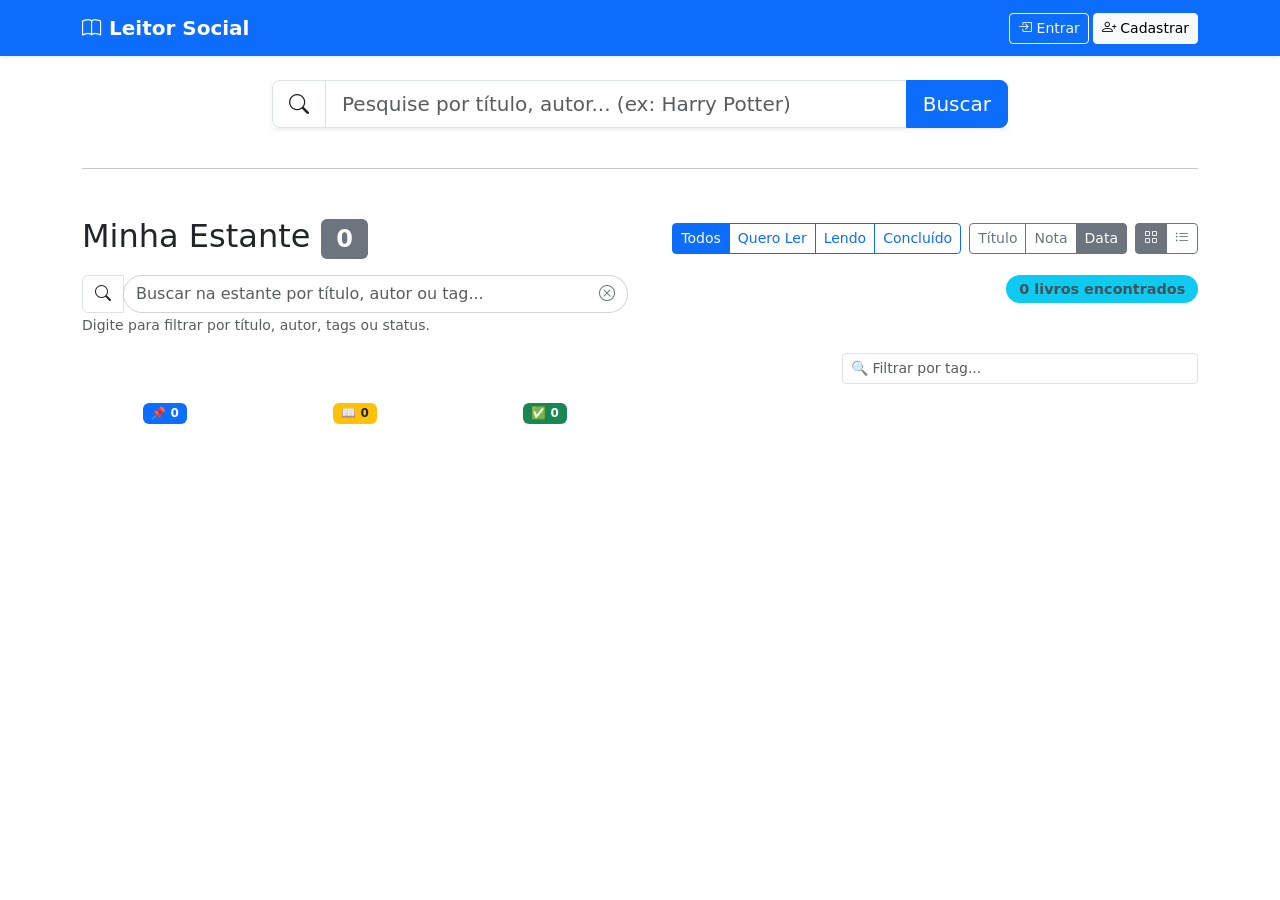
<file: public/index.html>
<!DOCTYPE html>
<html lang="pt-BR">
<head>
    <meta charset="UTF-8">
    <meta name="viewport" content="width=device-width, initial-scale=1.0">
    <title>Leitor Social - Os Melhores Livros na palma da mão</title>
    <link href="https://cdn.jsdelivr.net/npm/bootstrap@5.3.0/dist/css/bootstrap.min.css" rel="stylesheet">
    <link rel="stylesheet" href="https://cdn.jsdelivr.net/npm/bootstrap-icons@1.10.0/font/bootstrap-icons.css">
    <link rel="stylesheet" href="https://cdnjs.cloudflare.com/ajax/libs/font-awesome/6.4.0/css/all.min.css">
    <link rel="stylesheet" href="style.css">
</head>
<body>
    <!-- Navbar -->
    <nav class="navbar navbar-expand-lg navbar-dark bg-primary shadow-sm">
        <div class="container">
            <a class="navbar-brand fw-bold" href="#">
                <i class="bi bi-book"></i> Leitor Social
            </a>
            <div class="ms-auto d-flex align-items-center" id="auth-buttons">
                <button class="btn btn-outline-light btn-sm me-1" id="btn-login" data-bs-toggle="modal" data-bs-target="#authModal">
                    <i class="bi bi-box-arrow-in-right"></i> Entrar
                </button>
                <button class="btn btn-light btn-sm" id="btn-register" data-bs-toggle="modal" data-bs-target="#authModal">
                    <i class="bi bi-person-plus"></i> Cadastrar
                </button>
            </div>
            <div id="user-info" class="d-none align-items-center">
                <!-- ===== CLUBES - AGORA DENTRO DO USUÁRIO LOGADO ===== -->
                <a href="groups.html" class="btn btn-outline-light btn-sm me-2">
                    <i class="bi bi-people"></i> Clubes
                </a>
                <a href="profile.html" class="btn btn-outline-light btn-sm me-2" id="btn-profile">
                    <i class="bi bi-person"></i> Perfil
                </a>
                <span class="text-light me-2" id="user-name-display"></span>
                <button class="btn btn-danger btn-sm" id="btn-logout">
                    <i class="bi bi-box-arrow-right"></i> Sair
                </button>
            </div>
        </div>
    </nav>

    <div class="container my-4">
        <!-- Busca -->
        <div class="row justify-content-center">
            <div class="col-md-8">
                <div class="input-group input-group-lg mb-3 shadow-sm">
                    <span class="input-group-text bg-white"><i class="bi bi-search"></i></span>
                    <input type="text" class="form-control" id="search-input" placeholder="Pesquise por título, autor... (ex: Harry Potter)">
                    <button class="btn btn-primary" id="search-btn">Buscar</button>
                </div>
                <div id="search-results" class="row row-cols-1 row-cols-md-3 g-4"></div>
            </div>
        </div>

        <!-- ========== RECOMENDAÇÕES PARA VOCÊ ========== -->
        <div class="row mt-4" id="recommendations-section" style="display: none;">
            <div class="col-12">
                <div class="card shadow-sm border-0" style="background: #f8f9fa;">
                    <div class="card-body">
                        <h5 class="card-title">
                            <i class="bi bi-lightbulb text-warning"></i> Recomendações para você
                            <small class="text-muted ms-2" id="recommendations-based-on"></small>
                        </h5>
                        <div id="recommendations-loading" class="text-center py-3">
                            <div class="spinner-border text-primary" role="status">
                                <span class="visually-hidden">Carregando...</span>
                            </div>
                        </div>
                        <div id="recommendations-list" class="row row-cols-1 row-cols-md-2 row-cols-lg-4 g-3"></div>
                        <div id="recommendations-empty" class="text-center text-muted py-3 d-none">
                            <i class="bi bi-emoji-frown"></i> Nenhuma recomendação disponível.
                        </div>
                    </div>
                </div>
            </div>
        </div>

        <!-- ========== MINHA ESTANTE ========== -->
        <hr class="my-5">

        <div class="d-flex justify-content-between align-items-center mb-3 flex-wrap">
            <h2 class="mb-0">
                <i class="bi bi-shelf"></i> Minha Estante
                <span class="badge bg-secondary" id="book-count">0</span>
            </h2>
            <div class="d-flex gap-2 flex-wrap">
                <!-- Filtros de status -->
                <div class="btn-group" role="group" aria-label="Filtros de status">
                    <button class="btn btn-outline-primary btn-sm active" data-filter="all">Todos</button>
                    <button class="btn btn-outline-primary btn-sm" data-filter="want_to_read">Quero Ler</button>
                    <button class="btn btn-outline-primary btn-sm" data-filter="reading">Lendo</button>
                    <button class="btn btn-outline-primary btn-sm" data-filter="finished">Concluído</button>
                </div>
                <!-- Ordenação -->
                <div class="btn-group" role="group" aria-label="Ordenação">
                    <button class="btn btn-outline-secondary btn-sm" data-sort="title">Título</button>
                    <button class="btn btn-outline-secondary btn-sm" data-sort="rating">Nota</button>
                    <button class="btn btn-outline-secondary btn-sm active" data-sort="date">Data</button>
                </div>
                <!-- Layout -->
                <div class="btn-group" role="group" aria-label="Layout">
                    <button class="btn btn-outline-secondary btn-sm active" data-layout="grid" title="Grade">
                        <i class="bi bi-grid"></i>
                    </button>
                    <button class="btn btn-outline-secondary btn-sm" data-layout="list" title="Lista">
                        <i class="bi bi-list-ul"></i>
                    </button>
                </div>
            </div>
        </div>

        <!-- ===== BUSCA AVANÇADA NA ESTANTE ===== -->
        <div class="row mb-3">
            <div class="col-md-6">
                <div class="input-group">
                    <span class="input-group-text bg-white"><i class="bi bi-search"></i></span>
                    <input type="text" class="form-control" id="search-library" placeholder="Buscar na estante por título, autor ou tag...">
                    <button class="btn btn-outline-secondary" id="clear-search-btn" type="button">
                        <i class="bi bi-x-circle"></i>
                    </button>
                </div>
                <small class="text-muted">Digite para filtrar por título, autor, tags ou status.</small>
            </div>
            <div class="col-md-6 text-md-end mt-2 mt-md-0">
                <span id="filtered-count" class="badge bg-info">0 livros encontrados</span>
            </div>
        </div>

        <!-- Filtro por tags -->
        <div class="row mb-3">
            <div class="col-md-4 ms-auto">
                <input type="text" id="filter-tags" class="form-control form-control-sm" placeholder="🔍 Filtrar por tag...">
            </div>
        </div>

        <!-- Resumo de contagem por status -->
        <div class="row text-center mb-3" id="status-summary">
            <div class="col-4 col-md-2"><span class="badge bg-primary">📌 <span id="count-want_to_read">0</span></span></div>
            <div class="col-4 col-md-2"><span class="badge bg-warning text-dark">📖 <span id="count-reading">0</span></span></div>
            <div class="col-4 col-md-2"><span class="badge bg-success">✅ <span id="count-finished">0</span></span></div>
        </div>

        <div id="my-library" class="row g-4"></div>
        <div id="library-empty" class="text-center text-muted py-5 d-none">
            <i class="bi bi-archive" style="font-size: 3rem;"></i>
            <p class="mt-3">Sua estante está vazia. Busque livros acima!</p>
        </div>
    </div>

    <!-- Modal de Autenticação -->
    <div class="modal fade" id="authModal" tabindex="-1">
        <div class="modal-dialog">
            <div class="modal-content">
                <div class="modal-header">
                    <h5 class="modal-title" id="authModalLabel">Entrar</h5>
                    <button type="button" class="btn-close" data-bs-dismiss="modal"></button>
                </div>
                <div class="modal-body">
                    <form id="auth-form">
                        <div id="register-fields" class="d-none">
                            <div class="mb-3">
                                <label for="reg-name" class="form-label">Nome</label>
                                <input type="text" class="form-control" id="reg-name" placeholder="Seu nome completo" required>
                            </div>
                        </div>
                        <div class="mb-3">
                            <label for="auth-email" class="form-label">Email</label>
                            <input type="email" class="form-control" id="auth-email" placeholder="seu@email.com" required>
                        </div>
                        <div class="mb-3">
                            <label for="auth-password" class="form-label">Senha</label>
                            <input type="password" class="form-control" id="auth-password" placeholder="Mínimo 6 caracteres" required>
                        </div>
                        <div id="auth-error" class="text-danger mb-2"></div>
                        <button type="submit" class="btn btn-primary w-100" id="auth-submit-btn">Entrar</button>
                    </form>
                </div>
            </div>
        </div>
    </div>

    <!-- Modal de Avaliação/Resenha -->
    <div class="modal fade" id="reviewModal" tabindex="-1">
        <div class="modal-dialog modal-lg">
            <div class="modal-content">
                <div class="modal-header">
                    <h5 class="modal-title"><i class="bi bi-pencil-square"></i> Avaliar Livro</h5>
                    <button type="button" class="btn-close" data-bs-dismiss="modal"></button>
                </div>
                <div class="modal-body">
                    <input type="hidden" id="review-user-book-id">

                    <div class="row">
                        <div class="col-md-6 mb-3">
                            <label class="form-label">Status</label>
                            <select class="form-select" id="review-status">
                                <option value="want_to_read">📌 Quero Ler</option>
                                <option value="reading">📖 Lendo</option>
                                <option value="finished">✅ Concluído</option>
                            </select>
                        </div>
                        <div class="col-md-6 mb-3">
                            <label class="form-label">Nota (1 a 5)</label>
                            <input type="number" class="form-control" id="review-rating" min="1" max="5" placeholder="Ex: 5">
                        </div>
                    </div>

                    <div class="row">
                        <div class="col-md-6 mb-3">
                            <label class="form-label">Data de Início</label>
                            <input type="date" class="form-control" id="review-started-at">
                        </div>
                        <div class="col-md-6 mb-3">
                            <label class="form-label">Data de Término</label>
                            <input type="date" class="form-control" id="review-finished-at">
                        </div>
                    </div>

                    <div class="mb-3">
                        <label class="form-label">Tags/Gêneros (separados por vírgula)</label>
                        <input type="text" class="form-control" id="review-tags" placeholder="Ex: Ficção, Fantasia, Romance">
                        <small class="text-muted">Use vírgulas para separar múltiplas tags.</small>
                    </div>

                    <div class="mb-3">
                        <label class="form-label">Resenha</label>
                        <textarea class="form-control" id="review-text" rows="3" placeholder="O que você achou deste livro?"></textarea>
                    </div>

                    <button class="btn btn-success w-100" id="save-review-btn">
                        <i class="bi bi-check-circle"></i> Salvar Alterações
                    </button>
                </div>
            </div>
        </div>
    </div>

    <!-- Toast (notificações) -->
    <div class="position-fixed bottom-0 end-0 p-3" style="z-index: 1050">
        <div id="liveToast" class="toast align-items-center border-0" role="alert" aria-live="assertive" aria-atomic="true">
            <div class="d-flex">
                <div class="toast-body" id="toast-message"></div>
                <button type="button" class="btn-close me-2 m-auto" data-bs-dismiss="toast" aria-label="Fechar"></button>
            </div>
        </div>
    </div>

    <script src="https://cdn.jsdelivr.net/npm/bootstrap@5.3.0/dist/js/bootstrap.bundle.min.js"></script>
    <script src="app.js"></script>
</body>
</html>
</file>
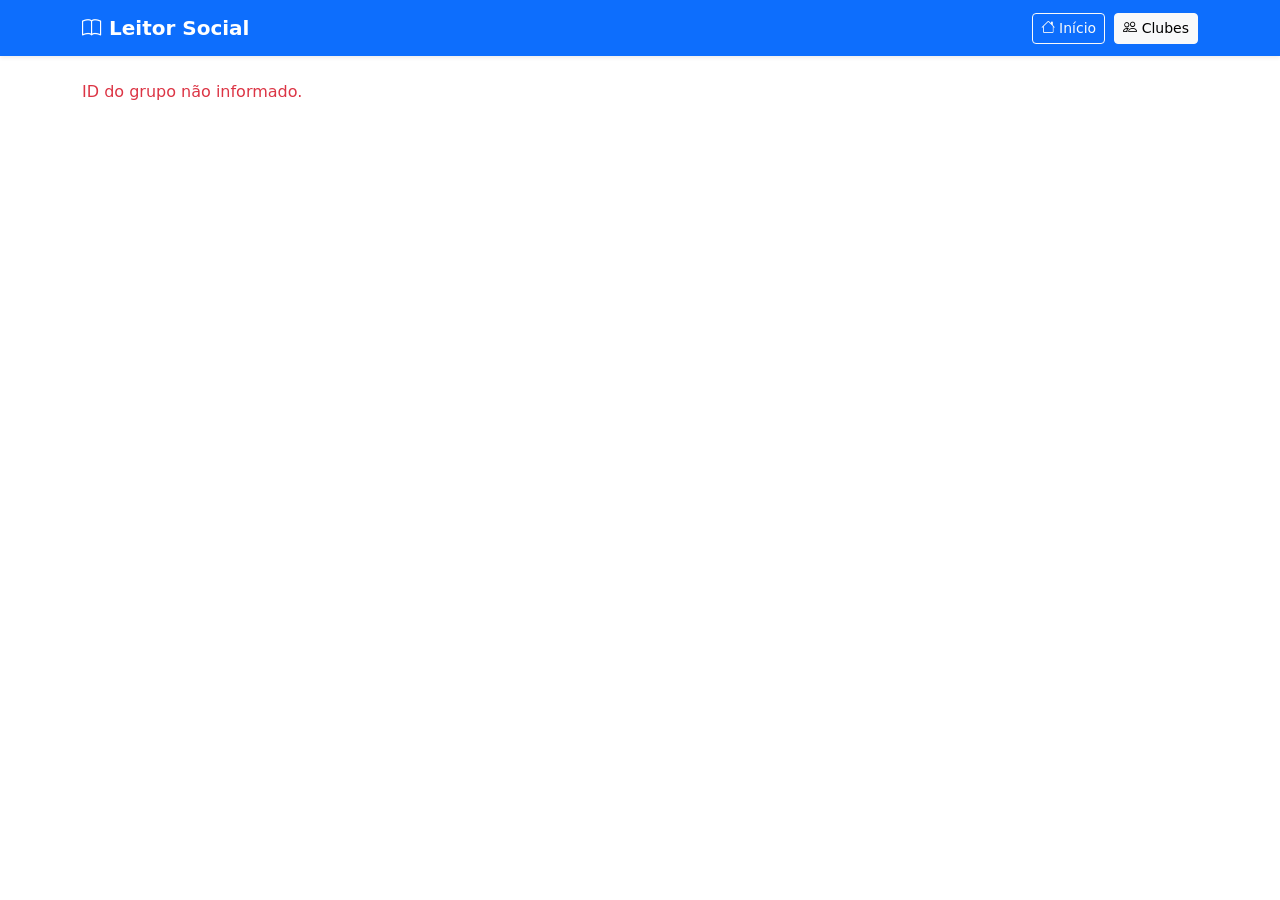
<file: public/group.html>
<!DOCTYPE html>
<html lang="pt-BR">
<head>
    <meta charset="UTF-8">
    <meta name="viewport" content="width=device-width, initial-scale=1.0">
    <title>Clube de Leitura</title>
    <link href="https://cdn.jsdelivr.net/npm/bootstrap@5.3.0/dist/css/bootstrap.min.css" rel="stylesheet">
    <link rel="stylesheet" href="https://cdn.jsdelivr.net/npm/bootstrap-icons@1.10.0/font/bootstrap-icons.css">
    <link rel="stylesheet" href="style.css">
</head>
<body>
    <nav class="navbar navbar-expand-lg navbar-dark bg-primary shadow-sm">
        <div class="container">
            <a class="navbar-brand fw-bold" href="index.html">
                <i class="bi bi-book"></i> Leitor Social
            </a>
            <div class="ms-auto">
                <a href="index.html" class="btn btn-outline-light btn-sm me-1">
                    <i class="bi bi-house"></i> Início
                </a>
                <a href="groups.html" class="btn btn-light btn-sm">
                    <i class="bi bi-people"></i> Clubes
                </a>
            </div>
        </div>
    </nav>

    <div class="container my-4">
        <div id="group-details">
            <div class="text-center py-5 text-muted">Carregando...</div>
        </div>
    </div>

    <!-- Modal para buscar e adicionar livros -->
    <div class="modal fade" id="addBookModal" tabindex="-1">
        <div class="modal-dialog modal-lg">
            <div class="modal-content">
                <div class="modal-header">
                    <h5 class="modal-title"><i class="bi bi-plus-circle"></i> Adicionar Livro ao Clube</h5>
                    <button type="button" class="btn-close" data-bs-dismiss="modal"></button>
                </div>
                <div class="modal-body">
                    <div class="input-group mb-3">
                        <input type="text" class="form-control" id="search-book-input" placeholder="Buscar livro por título ou autor...">
                        <button class="btn btn-primary" id="search-book-btn">Buscar</button>
                    </div>
                    <div id="search-book-results" class="row row-cols-1 row-cols-md-2 g-3">
                        <div class="col-12 text-center text-muted">Digite algo para buscar.</div>
                    </div>
                    <div id="add-book-error" class="text-danger mt-2"></div>
                </div>
            </div>
        </div>
    </div>

    <script src="https://cdn.jsdelivr.net/npm/bootstrap@5.3.0/dist/js/bootstrap.bundle.min.js"></script>
    <script>
        // ============================================================
        // VARIÁVEIS GLOBAIS
        // ============================================================
        let currentGroupId = null;
        let searchTimeout = null;

        // ============================================================
        // CARREGAR DETALHES DO GRUPO
        // ============================================================
        async function loadGroup() {
            const params = new URLSearchParams(window.location.search);
            const groupId = params.get('id');
            if (!groupId) {
                document.getElementById('group-details').innerHTML = '<div class="text-danger">ID do grupo não informado.</div>';
                return;
            }
            currentGroupId = groupId;

            try {
                const res = await fetch(`../api/groups.php?id=${groupId}`, { credentials: 'include' });
                const group = await res.json();
                if (group.error) {
                    document.getElementById('group-details').innerHTML = `<div class="text-danger">${group.error}</div>`;
                    return;
                }

                // Renderiza página completa
                document.getElementById('group-details').innerHTML = `
                    <div class="card shadow-sm">
                        <div class="card-body">
                            <div class="d-flex justify-content-between align-items-start">
                                <div>
                                    <h2>${group.name}</h2>
                                    <p>${group.description || 'Sem descrição'}</p>
                                </div>
                                ${group.is_member ? `<button class="btn btn-success btn-sm" data-bs-toggle="modal" data-bs-target="#addBookModal"><i class="bi bi-plus-circle"></i> Adicionar Livro</button>` : ''}
                            </div>
                            <div class="d-flex gap-3 mb-3">
                                <span class="badge bg-secondary"><i class="bi bi-people"></i> ${group.member_count} membros</span>
                                <span class="badge bg-info"><i class="bi bi-book"></i> ${group.book_count} livros</span>
                                ${group.is_member ? '<span class="badge bg-success">Você é membro</span>' : ''}
                            </div>
                            <p class="text-muted">Criado por ${group.creator_name} · Código: <code>${group.join_code}</code></p>
                            ${!group.is_member ? `<button class="btn btn-success" onclick="joinGroup(${group.id})">Entrar no Clube</button>` : ''}
                            ${group.is_member ? `<button class="btn btn-danger" onclick="leaveGroup(${group.id})">Sair do Clube</button>` : ''}
                            <hr>
                            <h5>Membros</h5>
                            <ul class="list-unstyled">
                                ${group.members.map(m => `
                                    <li><i class="bi bi-person"></i> ${m.name} ${m.role === 'admin' ? '(Admin)' : ''}</li>
                                `).join('')}
                            </ul>
                            <hr>
                            <h5>Livros do Clube</h5>
                            <div id="group-books-list" class="row row-cols-1 row-cols-md-2 g-3">
                                ${group.books.length === 0 ? '<div class="col-12 text-muted">Nenhum livro adicionado ainda.</div>' : 
                                group.books.map(b => `
                                    <div class="col">
                                        <div class="card h-100">
                                            <img src="${b.thumbnail}" class="card-img-top" style="height:150px;object-fit:contain;background:#f8f9fa;padding:8px;">
                                            <div class="card-body">
                                                <h6>${b.title}</h6>
                                                <p class="small text-muted">${b.authors}</p>
                                                <span class="badge bg-secondary">${b.status}</span>
                                                ${group.is_member ? `<button class="btn btn-danger btn-sm float-end" onclick="removeBookFromGroup(${group.id}, ${b.id})"><i class="bi bi-trash"></i></button>` : ''}
                                            </div>
                                        </div>
                                    </div>
                                `).join('')}
                            </div>
                            <hr>
                            <h5>Discussões</h5>
                            <div id="group-discussions">
                                ${group.discussions.length === 0 ? '<p class="text-muted">Nenhuma discussão ainda.</p>' :
                                group.discussions.map(d => `
                                    <div class="border-bottom py-2">
                                        <strong>${d.user_name}</strong>
                                        <p>${d.message}</p>
                                        <small class="text-muted">${new Date(d.created_at).toLocaleString()}</small>
                                    </div>
                                `).join('')}
                            </div>
                            ${group.is_member ? `
                            <hr>
                            <h5>Nova Discussão</h5>
                            <form id="discuss-form">
                                <div class="mb-2">
                                    <textarea class="form-control" id="discuss-message" rows="2" placeholder="Escreva sua mensagem..."></textarea>
                                </div>
                                <button type="submit" class="btn btn-primary btn-sm">Enviar</button>
                            </form>
                            ` : ''}
                        </div>
                    </div>
                `;

                // Listener para o formulário de discussão
                document.getElementById('discuss-form')?.addEventListener('submit', async function(e) {
                    e.preventDefault();
                    const message = document.getElementById('discuss-message').value.trim();
                    if (!message) return;
                    await sendDiscussion(group.id, message);
                    document.getElementById('discuss-message').value = '';
                    loadGroup(); // recarrega
                });

            } catch (e) {
                document.getElementById('group-details').innerHTML = `<div class="text-danger">Erro: ${e.message}</div>`;
            }
        }

        // ============================================================
        // FUNÇÕES DO GRUPO
        // ============================================================
        async function joinGroup(id) {
            if (!confirm('Entrar neste clube?')) return;
            const res = await fetch('../api/groups.php', {
                method: 'POST',
                headers: { 'Content-Type': 'application/json' },
                credentials: 'include',
                body: JSON.stringify({ action: 'join', group_id: id })
            });
            const data = await res.json();
            alert(data.message || (data.success ? 'Entrou!' : 'Erro'));
            if (data.success) location.reload();
        }

        async function leaveGroup(id) {
            if (!confirm('Sair deste clube?')) return;
            const res = await fetch('../api/groups.php', {
                method: 'POST',
                headers: { 'Content-Type': 'application/json' },
                credentials: 'include',
                body: JSON.stringify({ action: 'leave', group_id: id })
            });
            const data = await res.json();
            alert(data.message || (data.success ? 'Saiu!' : 'Erro'));
            if (data.success) window.location.href = 'groups.html';
        }

        async function sendDiscussion(groupId, message) {
            try {
                const res = await fetch('../api/groups.php', {
                    method: 'POST',
                    headers: { 'Content-Type': 'application/json' },
                    credentials: 'include',
                    body: JSON.stringify({ action: 'discuss', group_id: groupId, message })
                });
                const data = await res.json();
                if (!data.success) alert(data.error || 'Erro ao enviar mensagem.');
            } catch (e) {
                alert('Erro de conexão.');
            }
        }

        // ============================================================
        // REMOVER LIVRO DO GRUPO
        // ============================================================
        async function removeBookFromGroup(groupId, bookId) {
            if (!confirm('Remover este livro do clube?')) return;
            try {
                const res = await fetch('../api/groups.php', {
                    method: 'POST',
                    headers: { 'Content-Type': 'application/json' },
                    credentials: 'include',
                    body: JSON.stringify({ action: 'remove_book', group_id: groupId, book_id: bookId })
                });
                const data = await res.json();
                alert(data.message || (data.success ? 'Removido!' : 'Erro'));
                if (data.success) loadGroup();
            } catch (e) {
                alert('Erro de conexão.');
            }
        }

        // ============================================================
        // BUSCAR LIVROS PARA ADICIONAR AO CLUBE
        // ============================================================
        async function searchBooksForGroup(query) {
            const container = document.getElementById('search-book-results');
            if (!query.trim()) {
                container.innerHTML = '<div class="col-12 text-center text-muted">Digite algo para buscar.</div>';
                return;
            }
            container.innerHTML = '<div class="col-12 text-center"><div class="spinner-border text-primary" role="status"></div></div>';
            try {
                const res = await fetch(`../api/books.php?q=${encodeURIComponent(query)}`, { credentials: 'include' });
                const data = await res.json();
                if (data.error) {
                    container.innerHTML = `<div class="col-12 text-danger">${data.error}</div>`;
                    return;
                }
                if (data.length === 0) {
                    container.innerHTML = '<div class="col-12 text-muted text-center">Nenhum livro encontrado.</div>';
                    return;
                }
                container.innerHTML = data.map(book => `
                    <div class="col">
                        <div class="card h-100">
                            <img src="${book.thumbnail}" class="card-img-top" style="height:120px;object-fit:contain;background:#f8f9fa;padding:4px;">
                            <div class="card-body">
                                <h6>${book.title}</h6>
                                <p class="small text-muted">${book.authors}</p>
                            </div>
                            <div class="card-footer bg-transparent">
                                <button class="btn btn-primary btn-sm w-100 add-to-group-btn" 
                                        data-book-id="${book.google_book_id}"
                                        data-title="${book.title}"
                                        data-authors="${book.authors}"
                                        data-thumbnail="${book.thumbnail}"
                                        data-description="${book.description || ''}"
                                        data-published-date="${book.published_date || ''}">
                                    <i class="bi bi-plus-circle"></i> Adicionar ao Clube
                                </button>
                            </div>
                        </div>
                    </div>
                `).join('');

                // Listeners para adicionar ao grupo
                document.querySelectorAll('.add-to-group-btn').forEach(btn => {
                    btn.addEventListener('click', async function() {
                        const bookData = {
                            google_book_id: this.dataset.bookId,
                            title: this.dataset.title,
                            authors: this.dataset.authors,
                            thumbnail: this.dataset.thumbnail,
                            description: this.dataset.description,
                            published_date: this.dataset.publishedDate
                        };
                        await addBookToGroup(bookData);
                    });
                });
            } catch (e) {
                container.innerHTML = `<div class="col-12 text-danger">Erro: ${e.message}</div>`;
            }
        }

        // ============================================================
        // ADICIONAR LIVRO AO GRUPO (via API)
        // ============================================================
        async function addBookToGroup(bookData) {
            if (!currentGroupId) {
                document.getElementById('add-book-error').textContent = 'ID do grupo não identificado.';
                return;
            }

            // Primeiro, precisamos garantir que o livro existe na tabela `books`
            // Se não existir, criamos via POST em my-books.php (ou podemos criar diretamente)
            // Vamos usar o mesmo método que já temos: adicionar à estante do usuário para garantir que o livro seja criado.
            try {
                // Passo 1: Adicionar à estante do usuário (se não existir, cria o livro)
                const res1 = await fetch('../api/my-books.php', {
                    method: 'POST',
                    headers: { 'Content-Type': 'application/json' },
                    credentials: 'include',
                    body: JSON.stringify({ ...bookData, status: 'want_to_read' })
                });
                const data1 = await res1.json();
                if (!data1.success) {
                    document.getElementById('add-book-error').textContent = 'Erro ao adicionar livro: ' + (data1.error || '');
                    return;
                }

                // Passo 2: Agora precisamos do book_id (ID interno) para adicionar ao grupo
                // Buscar o livro pelo google_book_id
                const res2 = await fetch(`../api/my-books.php`, { credentials: 'include' });
                const userBooks = await res2.json();
                const book = userBooks.find(b => b.google_book_id === bookData.google_book_id);
                if (!book) {
                    document.getElementById('add-book-error').textContent = 'Livro não encontrado na estante.';
                    return;
                }

                // Passo 3: Adicionar ao grupo
                const res3 = await fetch('../api/groups.php', {
                    method: 'POST',
                    headers: { 'Content-Type': 'application/json' },
                    credentials: 'include',
                    body: JSON.stringify({
                        action: 'add_book',
                        group_id: currentGroupId,
                        book_id: book.id,
                        status: 'pending'
                    })
                });
                const data3 = await res3.json();
                if (data3.success) {
                    alert('✅ Livro adicionado ao clube!');
                    bootstrap.Modal.getInstance(document.getElementById('addBookModal')).hide();
                    loadGroup(); // recarrega a página do grupo
                } else {
                    document.getElementById('add-book-error').textContent = data3.error || 'Erro ao adicionar ao clube.';
                }
            } catch (e) {
                document.getElementById('add-book-error').textContent = 'Erro: ' + e.message;
            }
        }

        // ============================================================
        // EVENTOS DA BUSCA DE LIVROS
        // ============================================================
        document.getElementById('search-book-btn')?.addEventListener('click', function() {
            const query = document.getElementById('search-book-input').value;
            searchBooksForGroup(query);
        });

        document.getElementById('search-book-input')?.addEventListener('input', function() {
            clearTimeout(searchTimeout);
            const query = this.value;
            if (query.length > 2) {
                searchTimeout = setTimeout(() => searchBooksForGroup(query), 500);
            } else {
                document.getElementById('search-book-results').innerHTML = '<div class="col-12 text-center text-muted">Digite pelo menos 3 caracteres.</div>';
            }
        });

        // ============================================================
        // INICIALIZAÇÃO
        // ============================================================
        document.addEventListener('DOMContentLoaded', loadGroup);
    </script>
</body>
</html>
</file>
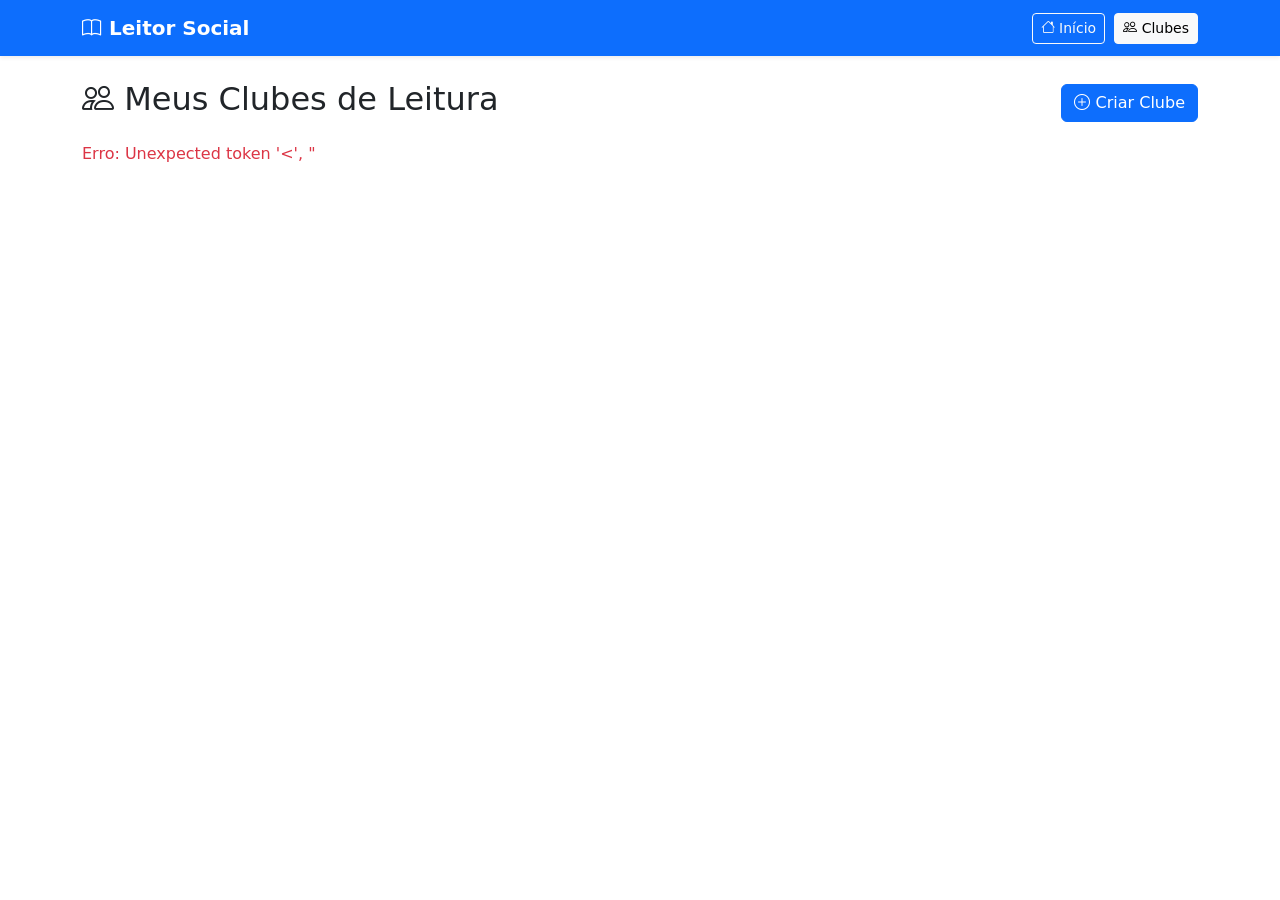
<file: public/groups.html>
<!DOCTYPE html>
<html lang="pt-BR">
<head>
    <meta charset="UTF-8">
    <meta name="viewport" content="width=device-width, initial-scale=1.0">
    <title>Meus Clubes</title>
    <link href="https://cdn.jsdelivr.net/npm/bootstrap@5.3.0/dist/css/bootstrap.min.css" rel="stylesheet">
    <link rel="stylesheet" href="https://cdn.jsdelivr.net/npm/bootstrap-icons@1.10.0/font/bootstrap-icons.css">
    <link rel="stylesheet" href="style.css">
</head>
<body>
    <!-- Navbar -->
    <nav class="navbar navbar-expand-lg navbar-dark bg-primary shadow-sm">
        <div class="container">
            <a class="navbar-brand fw-bold" href="index.html">
                <i class="bi bi-book"></i> Leitor Social
            </a>
            <div class="ms-auto">
                <a href="index.html" class="btn btn-outline-light btn-sm me-1">
                    <i class="bi bi-house"></i> Início
                </a>
                <a href="groups.html" class="btn btn-light btn-sm">
                    <i class="bi bi-people"></i> Clubes
                </a>
            </div>
        </div>
    </nav>

    <div class="container my-4">
        <div class="d-flex justify-content-between align-items-center mb-3">
            <h2><i class="bi bi-people"></i> Meus Clubes de Leitura</h2>
            <button class="btn btn-primary" data-bs-toggle="modal" data-bs-target="#createGroupModal">
                <i class="bi bi-plus-circle"></i> Criar Clube
            </button>
        </div>

        <!-- Lista de grupos -->
        <div id="groups-list" class="row row-cols-1 row-cols-md-3 g-4">
            <div class="col-12 text-center text-muted">Carregando...</div>
        </div>
    </div>

    <!-- Modal de criar grupo -->
    <div class="modal fade" id="createGroupModal" tabindex="-1">
        <div class="modal-dialog">
            <div class="modal-content">
                <div class="modal-header">
                    <h5 class="modal-title">Criar Clube de Leitura</h5>
                    <button type="button" class="btn-close" data-bs-dismiss="modal"></button>
                </div>
                <div class="modal-body">
                    <form id="create-group-form">
                        <div class="mb-3">
                            <label class="form-label">Nome do Clube *</label>
                            <input type="text" class="form-control" id="group-name" required>
                        </div>
                        <div class="mb-3">
                            <label class="form-label">Descrição</label>
                            <textarea class="form-control" id="group-description" rows="3"></textarea>
                        </div>
                        <div class="mb-3">
                            <label class="form-label">Código de Convite (opcional)</label>
                            <input type="text" class="form-control" id="group-join-code" placeholder="Deixe em branco para gerar automaticamente">
                            <small class="text-muted">Compartilhe este código para que outros possam entrar.</small>
                        </div>
                        <div class="mb-3 form-check">
                            <input type="checkbox" class="form-check-input" id="group-private">
                            <label class="form-check-label" for="group-private">Clube privado (apenas por convite)</label>
                        </div>
                        <div id="group-create-error" class="text-danger mb-2"></div>
                        <button type="submit" class="btn btn-primary w-100">Criar Clube</button>
                    </form>
                </div>
            </div>
        </div>
    </div>

    <!-- Modal de entrar em grupo -->
    <div class="modal fade" id="joinGroupModal" tabindex="-1">
        <div class="modal-dialog">
            <div class="modal-content">
                <div class="modal-header">
                    <h5 class="modal-title">Entrar em um Clube</h5>
                    <button type="button" class="btn-close" data-bs-dismiss="modal"></button>
                </div>
                <div class="modal-body">
                    <div class="mb-3">
                        <label class="form-label">Código de Convite</label>
                        <input type="text" class="form-control" id="join-code-input" placeholder="Ex: ABC12345">
                    </div>
                    <div id="join-error" class="text-danger mb-2"></div>
                    <button class="btn btn-success w-100" id="join-group-btn">Entrar</button>
                </div>
            </div>
        </div>
    </div>

    <script src="https://cdn.jsdelivr.net/npm/bootstrap@5.3.0/dist/js/bootstrap.bundle.min.js"></script>
    <script src="app.js"></script>
    <script>
        // ============================================================
        // CARREGAR GRUPOS DO USUÁRIO
        // ============================================================
        async function loadGroups() {
            const container = document.getElementById('groups-list');
            try {
                const res = await fetch('../api/groups.php', { credentials: 'include' });
                const data = await res.json();
                if (data.error) {
                    container.innerHTML = `<div class="col-12 text-danger">${data.error}</div>`;
                    return;
                }
                if (data.length === 0) {
                    container.innerHTML = `
                        <div class="col-12 text-center text-muted py-5">
                            <i class="bi bi-people" style="font-size: 3rem;"></i>
                            <p class="mt-3">Você não está em nenhum clube ainda.</p>
                            <button class="btn btn-primary btn-sm" data-bs-toggle="modal" data-bs-target="#createGroupModal">
                                <i class="bi bi-plus-circle"></i> Criar seu primeiro clube
                            </button>
                            <button class="btn btn-outline-secondary btn-sm ms-2" data-bs-toggle="modal" data-bs-target="#joinGroupModal">
                                <i class="bi bi-box-arrow-in-right"></i> Entrar com código
                            </button>
                        </div>
                    `;
                    return;
                }
                container.innerHTML = data.map(group => `
                    <div class="col">
                        <div class="card h-100 shadow-sm">
                            <div class="card-body">
                                <h5 class="card-title">${group.name}</h5>
                                <p class="card-text small text-muted">${group.description || 'Sem descrição'}</p>
                                <div class="d-flex gap-2 mb-2">
                                    <span class="badge bg-secondary"><i class="bi bi-people"></i> ${group.member_count || 0}</span>
                                    <span class="badge bg-info"><i class="bi bi-book"></i> ${group.book_count || 0}</span>
                                    ${group.is_member ? `<span class="badge bg-success">Membro</span>` : ''}
                                </div>
                                <p class="small text-muted">Criado por ${group.creator_name}</p>
                            </div>
                            <div class="card-footer bg-transparent">
                                <a href="group.html?id=${group.id}" class="btn btn-primary btn-sm w-100">Ver Clube</a>
                            </div>
                        </div>
                    </div>
                `).join('');
            } catch (e) {
                container.innerHTML = `<div class="col-12 text-danger">Erro: ${e.message}</div>`;
            }
        }

        // ============================================================
        // CRIAR GRUPO
        // ============================================================
        document.getElementById('create-group-form').addEventListener('submit', async function(e) {
            e.preventDefault();
            const name = document.getElementById('group-name').value.trim();
            const description = document.getElementById('group-description').value.trim();
            const joinCode = document.getElementById('group-join-code').value.trim();
            const isPrivate = document.getElementById('group-private').checked;

            if (!name) {
                document.getElementById('group-create-error').textContent = 'Nome é obrigatório.';
                return;
            }

            try {
                const res = await fetch('../api/groups.php', {
                    method: 'POST',
                    headers: { 'Content-Type': 'application/json' },
                    credentials: 'include',
                    body: JSON.stringify({
                        action: 'create',
                        name,
                        description,
                        is_private: isPrivate,
                        join_code: joinCode || null
                    })
                });
                const data = await res.json();
                if (data.success) {
                    alert(data.message);
                    bootstrap.Modal.getInstance(document.getElementById('createGroupModal')).hide();
                    loadGroups();
                } else {
                    document.getElementById('group-create-error').textContent = data.error;
                }
            } catch (e) {
                document.getElementById('group-create-error').textContent = 'Erro de conexão.';
            }
        });

        // ============================================================
        // ENTRAR EM GRUPO POR CÓDIGO
        // ============================================================
        document.getElementById('join-group-btn').addEventListener('click', async function() {
            const code = document.getElementById('join-code-input').value.trim();
            if (!code) {
                document.getElementById('join-error').textContent = 'Digite o código de convite.';
                return;
            }
            try {
                const res = await fetch('../api/groups.php', {
                    method: 'POST',
                    headers: { 'Content-Type': 'application/json' },
                    credentials: 'include',
                    body: JSON.stringify({ action: 'join', join_code: code })
                });
                const data = await res.json();
                if (data.success) {
                    alert(data.message);
                    bootstrap.Modal.getInstance(document.getElementById('joinGroupModal')).hide();
                    loadGroups();
                } else {
                    document.getElementById('join-error').textContent = data.error;
                }
            } catch (e) {
                document.getElementById('join-error').textContent = 'Erro de conexão.';
            }
        });

        // ============================================================
        // INICIALIZAÇÃO
        // ============================================================
        document.addEventListener('DOMContentLoaded', loadGroups);
    </script>
</body>
</html>
</file>
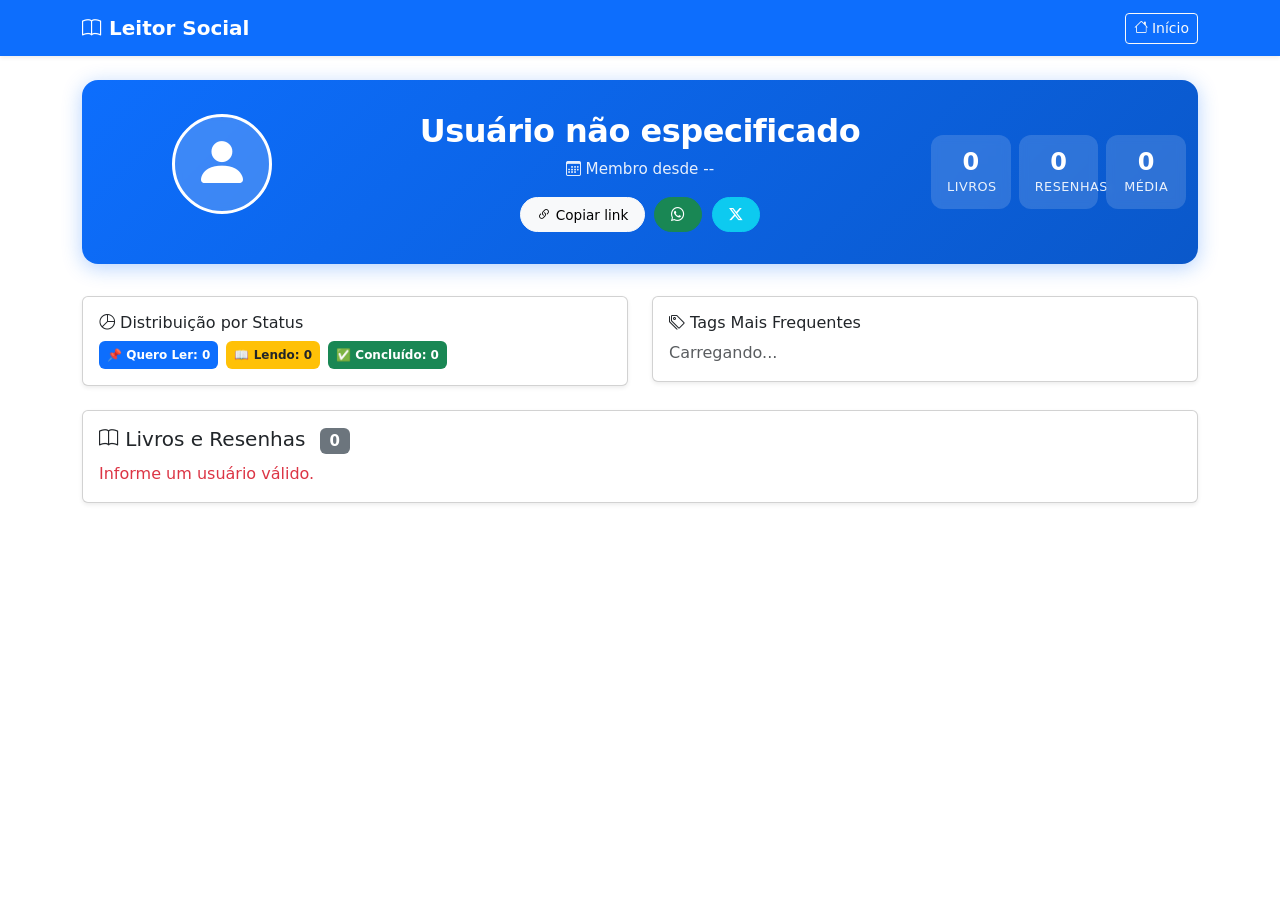
<file: public/profile.html>
<!DOCTYPE html>
<html lang="pt-BR">
<head>
    <meta charset="UTF-8">
    <meta name="viewport" content="width=device-width, initial-scale=1.0">
    <title>Perfil do Leitor</title>
    <link href="https://cdn.jsdelivr.net/npm/bootstrap@5.3.0/dist/css/bootstrap.min.css" rel="stylesheet">
    <link rel="stylesheet" href="https://cdn.jsdelivr.net/npm/bootstrap-icons@1.10.0/font/bootstrap-icons.css">
    <link rel="stylesheet" href="https://cdnjs.cloudflare.com/ajax/libs/font-awesome/6.4.0/css/all.min.css">
    <link rel="stylesheet" href="style.css">
    <style>
        /* ============================================================
           ESTILOS EXCLUSIVOS PARA O PERFIL PÚBLICO
           ============================================================ */
        .profile-header {
            background: linear-gradient(135deg, #0d6efd 0%, #0a58ca 100%);
            color: white;
            padding: 2rem 0;
            border-radius: 16px;
            margin-bottom: 2rem;
            box-shadow: 0 4px 20px rgba(13, 110, 253, 0.3);
        }
        .profile-avatar {
            width: 100px;
            height: 100px;
            border-radius: 50%;
            background: rgba(255,255,255,0.2);
            border: 3px solid white;
            display: flex;
            align-items: center;
            justify-content: center;
            font-size: 3.5rem;
            margin: 0 auto 1rem;
            backdrop-filter: blur(4px);
            transition: transform 0.3s ease;
        }
        .profile-avatar:hover {
            transform: scale(1.05);
        }
        .profile-name {
            font-size: 2rem;
            font-weight: 700;
            letter-spacing: -0.5px;
        }
        .profile-since {
            opacity: 0.9;
            font-size: 0.95rem;
        }
        .stat-card {
            background: rgba(255,255,255,0.15);
            backdrop-filter: blur(4px);
            border-radius: 12px;
            padding: 0.8rem 1rem;
            text-align: center;
            transition: all 0.3s ease;
        }
        .stat-card:hover {
            background: rgba(255,255,255,0.25);
            transform: translateY(-2px);
        }
        .stat-number {
            font-size: 1.8rem;
            font-weight: 700;
            line-height: 1.2;
        }
        .stat-label {
            font-size: 0.8rem;
            opacity: 0.9;
            text-transform: uppercase;
            letter-spacing: 0.5px;
        }

        /* Cards de livros */
        .book-card {
            transition: transform 0.2s, box-shadow 0.2s;
            border: none;
            border-radius: 16px;
            overflow: hidden;
            box-shadow: 0 4px 12px rgba(0,0,0,0.08);
        }
        .book-card:hover {
            transform: translateY(-6px);
            box-shadow: 0 8px 24px rgba(0,0,0,0.12);
        }
        .book-card .card-img-top {
            height: 200px;
            object-fit: contain;
            background: #f8f9fa;
            padding: 10px;
        }
        .book-card .card-body {
            padding: 1rem;
        }
        .book-card .card-title {
            font-size: 1rem;
            font-weight: 600;
            margin-bottom: 0.25rem;
            display: -webkit-box;
            -webkit-line-clamp: 2;
            -webkit-box-orient: vertical;
            overflow: hidden;
            line-height: 1.3;
        }
        .book-card .card-text {
            font-size: 0.85rem;
            color: #6c757d;
        }
        .book-card .badge {
            font-weight: 500;
        }

        .review-text {
            font-style: italic;
            color: #495057;
            background: #f8f9fa;
            padding: 0.5rem 0.75rem;
            border-radius: 8px;
            font-size: 0.9rem;
            border-left: 3px solid #0d6efd;
            margin-top: 0.5rem;
        }

        .share-buttons .btn {
            border-radius: 30px;
            padding: 0.4rem 1rem;
            font-size: 0.85rem;
            transition: all 0.2s;
        }
        .share-buttons .btn:hover {
            transform: scale(1.05);
        }

        .status-badge {
            font-size: 0.75rem;
            padding: 0.25rem 0.6rem;
            border-radius: 30px;
            font-weight: 500;
        }

        @media (max-width: 576px) {
            .profile-header {
                padding: 1.5rem 0;
                border-radius: 12px;
            }
            .profile-name {
                font-size: 1.5rem;
            }
            .stat-number {
                font-size: 1.3rem;
            }
            .book-card .card-img-top {
                height: 150px;
            }
            .profile-avatar {
                width: 70px;
                height: 70px;
                font-size: 2.5rem;
            }
        }
    </style>
</head>
<body>
    <!-- Navbar -->
    <nav class="navbar navbar-expand-lg navbar-dark bg-primary shadow-sm">
        <div class="container">
            <a class="navbar-brand fw-bold" href="index.html">
                <i class="bi bi-book"></i> Leitor Social
            </a>
            <div class="ms-auto">
                <a href="index.html" class="btn btn-outline-light btn-sm">
                    <i class="bi bi-house"></i> Início
                </a>
            </div>
        </div>
    </nav>

    <div class="container my-4">
        <!-- ===== CABEÇALHO DO PERFIL ===== -->
        <div class="profile-header text-center">
            <div class="container">
                <div class="row align-items-center">
                    <div class="col-md-3">
                        <div class="profile-avatar">
                            <i class="bi bi-person-fill"></i>
                        </div>
                    </div>
                    <div class="col-md-6">
                        <h1 class="profile-name" id="profile-name">Carregando...</h1>
                        <p class="profile-since" id="profile-since">
                            <i class="bi bi-calendar3"></i> Membro desde <span id="member-since">--</span>
                        </p>
                        <div class="share-buttons mt-2">
                            <button class="btn btn-light btn-sm me-1" onclick="copyProfileLink()">
                                <i class="bi bi-link-45deg"></i> Copiar link
                            </button>
                            <a href="#" id="share-whatsapp" target="_blank" class="btn btn-success btn-sm me-1">
                                <i class="bi bi-whatsapp"></i>
                            </a>
                            <a href="#" id="share-twitter" target="_blank" class="btn btn-info btn-sm text-white">
                                <i class="bi bi-twitter-x"></i>
                            </a>
                        </div>
                    </div>
                    <div class="col-md-3">
                        <div class="row g-2">
                            <div class="col-4">
                                <div class="stat-card">
                                    <div class="stat-number" id="stat-books">0</div>
                                    <div class="stat-label">Livros</div>
                                </div>
                            </div>
                            <div class="col-4">
                                <div class="stat-card">
                                    <div class="stat-number" id="stat-reviews">0</div>
                                    <div class="stat-label">Resenhas</div>
                                </div>
                            </div>
                            <div class="col-4">
                                <div class="stat-card">
                                    <div class="stat-number" id="stat-rating">0</div>
                                    <div class="stat-label">Média</div>
                                </div>
                            </div>
                        </div>
                    </div>
                </div>
            </div>
        </div>

        <!-- ===== ESTATÍSTICAS DETALHADAS ===== -->
        <div class="row mb-4">
            <div class="col-md-6">
                <div class="card shadow-sm">
                    <div class="card-body">
                        <h6 class="card-title"><i class="bi bi-pie-chart"></i> Distribuição por Status</h6>
                        <div id="status-distribution" class="d-flex flex-wrap gap-2">
                            <span class="badge bg-primary p-2">📌 Quero Ler: <span id="dist-want">0</span></span>
                            <span class="badge bg-warning text-dark p-2">📖 Lendo: <span id="dist-reading">0</span></span>
                            <span class="badge bg-success p-2">✅ Concluído: <span id="dist-finished">0</span></span>
                        </div>
                    </div>
                </div>
            </div>
            <div class="col-md-6">
                <div class="card shadow-sm">
                    <div class="card-body">
                        <h6 class="card-title"><i class="bi bi-tags"></i> Tags Mais Frequentes</h6>
                        <div id="top-tags" class="d-flex flex-wrap gap-1">
                            <span class="text-muted">Carregando...</span>
                        </div>
                    </div>
                </div>
            </div>
        </div>

        <!-- ===== LISTA DE LIVROS ===== -->
        <div class="card shadow-sm">
            <div class="card-body">
                <h5 class="card-title">
                    <i class="bi bi-book"></i> Livros e Resenhas
                    <span class="badge bg-secondary ms-2" id="book-count-header">0</span>
                </h5>
                <div id="profile-books" class="row row-cols-1 row-cols-md-2 row-cols-lg-3 g-4">
                    <div class="col-12 text-center text-muted">Carregando livros...</div>
                </div>
                <div id="books-empty" class="text-center text-muted py-4 d-none">
                    <i class="bi bi-emoji-frown" style="font-size: 2rem;"></i>
                    <p class="mt-2">Nenhum livro com resenha ou concluído ainda.</p>
                </div>
            </div>
        </div>
    </div>

    <!-- Toast para feedback -->
    <div class="position-fixed bottom-0 end-0 p-3" style="z-index: 1050">
        <div id="liveToast" class="toast align-items-center border-0 text-white bg-success" role="alert">
            <div class="d-flex">
                <div class="toast-body" id="toast-message">Link copiado!</div>
                <button type="button" class="btn-close btn-close-white me-2 m-auto" data-bs-dismiss="toast"></button>
            </div>
        </div>
    </div>

    <script src="https://cdn.jsdelivr.net/npm/bootstrap@5.3.0/dist/js/bootstrap.bundle.min.js"></script>
    <script>
        // ============================================================
        // TOAST
        // ============================================================
        const toastEl = document.getElementById('liveToast');
        const toast = new bootstrap.Toast(toastEl, { delay: 2000 });

        function showToast(msg) {
            document.getElementById('toast-message').textContent = msg;
            toast.show();
        }

        // ============================================================
        // COPIAR LINK
        // ============================================================
        function copyProfileLink() {
            const url = window.location.href;
            navigator.clipboard.writeText(url).then(() => {
                showToast('Link copiado para a área de transferência!');
            }).catch(() => {
                // Fallback
                const input = document.createElement('input');
                input.value = url;
                document.body.appendChild(input);
                input.select();
                document.execCommand('copy');
                document.body.removeChild(input);
                showToast('Link copiado!');
            });
        }

        // ============================================================
        // COMPARTILHAMENTO
        // ============================================================
        function updateShareLinks(name) {
            const url = window.location.href;
            const text = `📚 Veja o perfil de ${name} no Leitor Social!`;
            document.getElementById('share-whatsapp').href =
                `https://api.whatsapp.com/send?text=${encodeURIComponent(text + ' ' + url)}`;
            document.getElementById('share-twitter').href =
                `https://twitter.com/intent/tweet?text=${encodeURIComponent(text)}&url=${encodeURIComponent(url)}`;
        }

        // ============================================================
        // CARREGAR PERFIL
        // ============================================================
        async function loadProfile() {
            const params = new URLSearchParams(window.location.search);
            const userId = params.get('user_id');
            const username = params.get('username');

            if (!userId && !username) {
                document.getElementById('profile-name').textContent = 'Usuário não especificado';
                document.getElementById('profile-books').innerHTML = '<div class="col-12 text-danger">Informe um usuário válido.</div>';
                return;
            }

            try {
                const url = `../api/public-profile.php?${userId ? 'user_id='+userId : 'username='+encodeURIComponent(username)}`;
                const res = await fetch(url);
                const data = await res.json();

                if (data.error) {
                    document.getElementById('profile-name').textContent = 'Erro';
                    document.getElementById('profile-books').innerHTML = `<div class="col-12 text-danger">${data.error}</div>`;
                    document.getElementById('books-empty').classList.remove('d-none');
                    return;
                }

                // ===== DADOS DO USUÁRIO =====
                document.getElementById('profile-name').textContent = data.user.name;
                document.getElementById('member-since').textContent = data.user.member_since;
                document.getElementById('profile-since').innerHTML =
                    `<i class="bi bi-calendar3"></i> Membro desde ${data.user.member_since}`;

                document.getElementById('stat-books').textContent = data.stats.total_books;
                document.getElementById('stat-reviews').textContent = data.stats.total_reviews;
                document.getElementById('stat-rating').textContent = data.stats.avg_rating || '—';

                document.getElementById('book-count-header').textContent = data.stats.total_books;

                updateShareLinks(data.user.name);

                // ===== DISTRIBUIÇÃO POR STATUS =====
                const counts = { want_to_read: 0, reading: 0, finished: 0 };
                data.books.forEach(b => {
                    if (counts.hasOwnProperty(b.status)) counts[b.status]++;
                });
                document.getElementById('dist-want').textContent = counts.want_to_read;
                document.getElementById('dist-reading').textContent = counts.reading;
                document.getElementById('dist-finished').textContent = counts.finished;

                // ===== TAGS MAIS FREQUENTES =====
                const tagFreq = {};
                data.books.forEach(b => {
                    if (b.tags) {
                        b.tags.split(',').map(t => t.trim()).forEach(t => {
                            if (t) tagFreq[t] = (tagFreq[t] || 0) + 1;
                        });
                    }
                });
                const sortedTags = Object.entries(tagFreq).sort((a,b) => b[1] - a[1]).slice(0, 5);
                const tagsContainer = document.getElementById('top-tags');
                if (sortedTags.length) {
                    tagsContainer.innerHTML = sortedTags.map(([tag, count]) =>
                        `<span class="badge bg-secondary p-2">${tag} (${count})</span>`
                    ).join(' ');
                } else {
                    tagsContainer.innerHTML = '<span class="text-muted">Nenhuma tag encontrada.</span>';
                }

                // ===== LIVROS =====
                const container = document.getElementById('profile-books');
                const empty = document.getElementById('books-empty');

                if (data.books.length === 0) {
                    container.innerHTML = '';
                    empty.classList.remove('d-none');
                    return;
                }
                empty.classList.add('d-none');

                container.innerHTML = data.books.map(book => `
                    <div class="col">
                        <div class="card book-card h-100 border-${book.status === 'finished' ? 'success' : 'secondary'}">
                            <img src="${book.thumbnail}" class="card-img-top" alt="${book.title}" loading="lazy">
                            <div class="card-body">
                                <h6 class="card-title">${book.title}</h6>
                                <p class="card-text">${book.authors}</p>
                                <div class="d-flex flex-wrap gap-1 mb-2">
                                    ${book.rating ? `<span class="badge bg-warning text-dark"><i class="bi bi-star-fill"></i> ${book.rating}</span>` : ''}
                                    ${book.status === 'finished' ? `<span class="badge bg-success">✅ Concluído</span>` :
                                      book.status === 'reading' ? `<span class="badge bg-warning text-dark">📖 Lendo</span>` :
                                      `<span class="badge bg-primary">📌 Quero Ler</span>`}
                                </div>
                                ${book.tags ? `<div class="mb-1">${book.tags.split(',').map(t => `<span class="badge bg-secondary me-1">${t.trim()}</span>`).join('')}</div>` : ''}
                                ${book.review ? `<div class="review-text">"${book.review}"</div>` : ''}
                                ${book.finished_at ? `<small class="text-muted d-block mt-1"><i class="bi bi-calendar-check"></i> Concluído em ${book.finished_at}</small>` : ''}
                                ${book.started_at && !book.finished_at ? `<small class="text-muted d-block mt-1"><i class="bi bi-calendar-plus"></i> Iniciado em ${book.started_at}</small>` : ''}
                            </div>
                        </div>
                    </div>
                `).join('');

            } catch (e) {
                document.getElementById('profile-name').textContent = 'Erro ao carregar';
                document.getElementById('profile-books').innerHTML = `<div class="col-12 text-danger">Erro de conexão: ${e.message}</div>`;
                console.error(e);
            }
        }

        document.addEventListener('DOMContentLoaded', loadProfile);
    </script>
</body>
</html>
</file>
<file: public/style.css>
/* ============================================================
   RESPONSIVIDADE AVANÇADA
   ============================================================ */

/* Telas pequenas (celulares) */
@media (max-width: 576px) {
    .book-cover {
        height: 140px;
    }
    .book-cover-list {
        height: 80px;
    }
    .card-body h6 {
        font-size: 0.9rem;
    }
    .navbar-brand {
        font-size: 1rem;
    }
    .btn-group {
        flex-wrap: wrap;
    }
    .btn-group .btn {
        font-size: 0.75rem;
        padding: 0.25rem 0.5rem;
    }
    #status-summary .badge {
        font-size: 0.8rem;
        padding: 0.3rem 0.6rem;
    }
    .container {
        padding-left: 10px;
        padding-right: 10px;
    }
    .input-group-lg .form-control,
    .input-group-lg .btn {
        font-size: 0.9rem;
    }
}

/* Telas médias (tablets) */
@media (min-width: 577px) and (max-width: 992px) {
    .book-cover {
        height: 180px;
    }
    .btn-group .btn {
        font-size: 0.8rem;
        padding: 0.3rem 0.6rem;
    }
}

/* Melhora o empilhamento dos filtros em telas pequenas */
@media (max-width: 768px) {
    .d-flex.justify-content-between.align-items-center {
        flex-direction: column;
        align-items: stretch !important;
        gap: 10px;
    }
    .d-flex.justify-content-between.align-items-center .btn-group {
        flex-wrap: wrap;
        justify-content: center;
    }
    .d-flex.justify-content-between.align-items-center > div {
        width: 100%;
        justify-content: center;
    }
}

/* Ajuste para o modal em telas pequenas */
@media (max-width: 576px) {
    .modal-dialog {
        margin: 10px;
    }
    .modal-body .row {
        flex-direction: column;
    }
    .modal-body .col-md-6 {
        width: 100%;
    }
}

/* ============================================================
   RECOMENDAÇÕES
   ============================================================ */
#recommendations-section {
    background: #f8f9fa;
    border-radius: 16px;
    padding: 20px 15px;
    margin-top: 30px;
    border: 1px solid #e9ecef;
}

#recommendations-section h3 {
    font-size: 1.3rem;
    margin-bottom: 15px;
}

#recommendations-section .card {
    transition: transform 0.2s;
}

#recommendations-section .card:hover {
    transform: translateY(-4px);
}
/* ============================================================
   BUSCA AVANÇADA NA ESTANTE
   ============================================================ */
#search-library {
    border-radius: 20px 0 0 20px;
    border: 1px solid #ced4da;
    transition: all 0.3s ease;
}

#search-library:focus {
    border-color: #0d6efd;
    box-shadow: 0 0 0 0.25rem rgba(13, 110, 253, 0.25);
}

#clear-search-btn {
    border-radius: 0 20px 20px 0;
    border: 1px solid #ced4da;
    border-left: none;
    background: white;
    color: #6c757d;
    transition: all 0.3s ease;
}

#clear-search-btn:hover {
    background: #f8f9fa;
    color: #dc3545;
}

#filtered-count {
    font-size: 0.9rem;
    padding: 0.4rem 0.8rem;
    border-radius: 20px;
    background: #e9ecef;
    color: #495057;
}

/* Efeito de destaque para livros filtrados */
.card.match-highlight {
    border-left: 3px solid #0d6efd !important;
    background: #f8f9ff;
}

/* ============================================================
   PERFIL PÚBLICO
   ============================================================ */
#profile-books .card {
    transition: transform 0.2s;
}
#profile-books .card:hover {
    transform: translateY(-4px);
}

.profile-avatar {
    width: 100px;
    height: 100px;
    border-radius: 50%;
    background: #0d6efd;
    color: white;
    display: flex;
    align-items: center;
    justify-content: center;
    font-size: 3rem;
    margin: 0 auto 1rem;
}

#stat-books, #stat-reviews, #stat-rating {
    font-size: 1.5rem;
    font-weight: bold;
}
</file>
